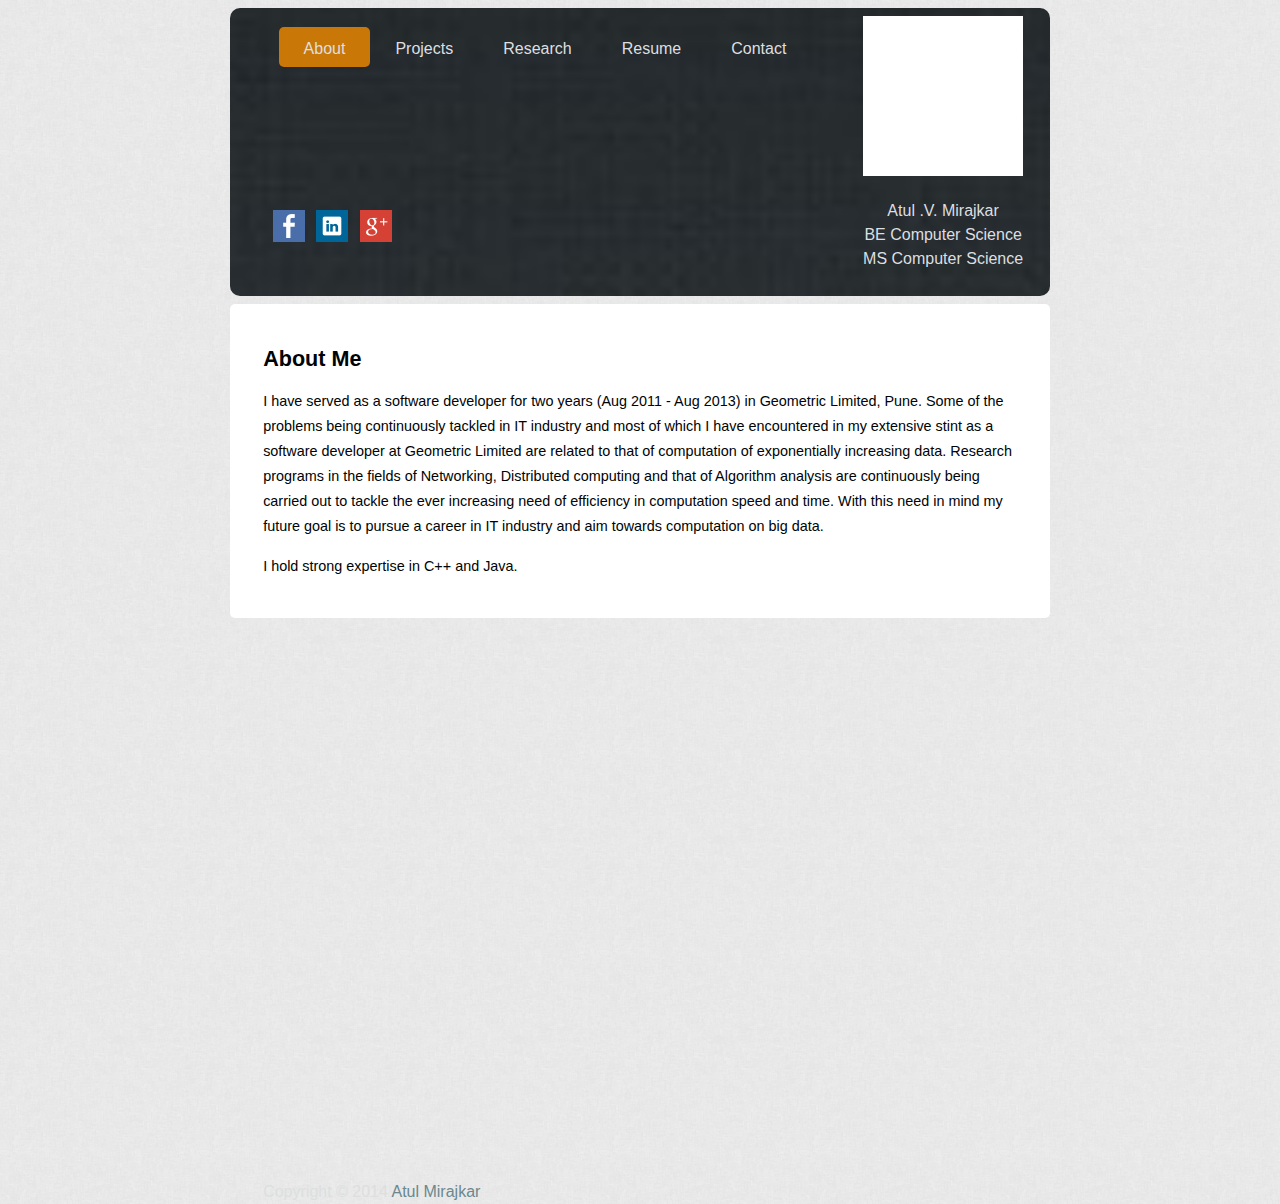
<file: pages/index.html>
<!doctype html>
<html>
  <head>
    <meta charset="utf-8">
    <title>Atul Mirajkar</title>
    <link rel="stylesheet" href="../styles/styles.css">
    <meta name="viewport" content="width=device-width,initial-scale=1">
  </head>

  <body>
    <div class="imageDiv" id="imageId">
      <div class="header" id="header">
	<header class="mainHeader">

	  <nav><ul>
	      <li><a class="activeLink" href="index.html">About</a></li>
	      <li><a href="projects.html">Projects</a></li>
	      <li><a href="research.html">Research</a></li>
	      <li><a href="resume.html">Resume</a></li>
	      <li><a href="contact.html">Contact</a></li>
	    </ul>

	  </nav>
	</header>
	<div  id="social">
	  <div class="imageLinks">
	    <a href="#"><img src="../images/facebook-icon.png" alt = "My Pic"></a>
	  </div>
          <div class="imageLinks">
	    <a href="#"><img src="../images/Linked-In-icon.png" alt = "My Pic"></a>
	  </div>
	  <div class="imageLinks">
	    <a href="#"><img src="../images/Google-plus-icon.png" alt = "My Pic"></a>
	  </div>
	  
	</div>


      </div>

      <aside class="bio" id="bio"> 
	<img src="../images/blank.png" alt = "My Pic">
	<p>Atul .V. Mirajkar<br>
	  BE Computer Science<br>
	  MS Computer Science<br>
	</p>
      </aside>
      
    </div>


    <div class="mainContent">
      <div class="content">
	<article class="actContent">
	  <header>
	    <h2>About Me</h2>
	  </header>
	  <content>
	    <p>
	               I have served as a software developer for two years (Aug 2011 - Aug 2013) in Geometric
	      Limited, Pune. Some of the problems being continuously tackled in IT industry and most of
	      which I have encountered in my extensive stint as a software developer at Geometric Limited
	      are related to that of computation of exponentially increasing data. Research programs in the
	      fields of Networking, Distributed computing and that of Algorithm analysis are continuously
	      being carried out to tackle the ever increasing need of efficiency in computation speed and
	      time. With this need in mind my future goal is to pursue a career in IT industry and aim
	      towards computation on big data.
	    </p>
	    <p>
	      I hold strong expertise in C++ and Java. 
	    </p>
	    
	  </content>
	</article>

      </div>
      
      
    </div>

    <footer class="mainFooter">
      <p>Copyright © 2014 <a href="#">Atul Mirajkar</a></p>

    </footer>



  </body>

</html>
</file>
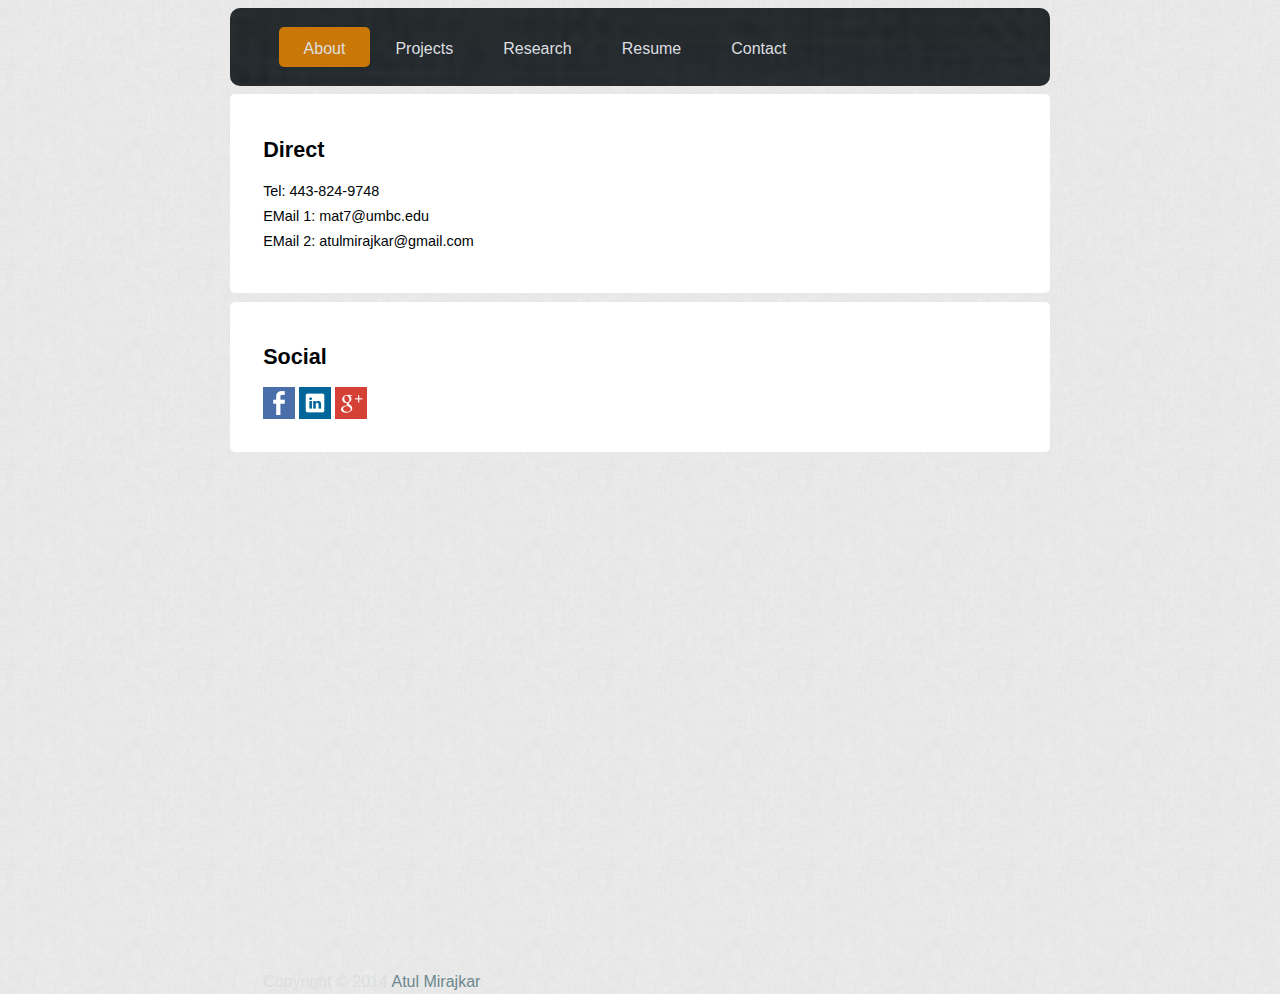
<file: pages/contact.html>
<!doctype html>
<html>
  <head>
    <meta charset="utf-8">
    <title>Atul Mirajkar</title>
    <link rel="stylesheet" href="../styles/styles.css">
    <meta name="viewport" content="width=device-width,initial-scale=1">
    
    <script src="../scripts/jquery-2.1.1.min.js"></script>
    <script language="javascript" type="text/javascript">
      $(document).ready(function () {
      $("#social").hide();
      $(".imageDiv .bio").hide();
      //$("#imageId").height("100px");
      });
    </script>
  </head>
  <body class="body">
    <div class="imageDiv" id="imageId">
      <div class="header" id="header">
	<header class="mainHeader">

	  <nav><ul>
	      <li><a class="activeLink" href="index.html">About</a></li>
	      <li><a href="projects.html">Projects</a></li>
	      <li><a href="research.html">Research</a></li>
	      <li><a href="resume.html">Resume</a></li>
	      <li><a href="contact.html">Contact</a></li>
	      
	    </ul>

	  </nav>
	</header>
	<div  id="social">
	  <a href="#"><img src="../images/facebook-icon.png" alt = "My Pic"></a>
	  <a href="#"><img src="../images/Linked-In-icon.png" alt = "My Pic"></a>
	  
	</div>

      </div>

      
      <aside class="bio" id="bio"> 
	<img src="../images/dp.jpg" alt = "My Pic">
	<p>Atul .V. Mirajkar</br>
	  BE Computer Science</br>
	  MS Computer Science</br>
	</p>
      </aside>
      
    </div>


    <div class="mainContent">
      <div class="content">
	<article class="actContent">
	  <header>
	    <h2>Direct</h2>
	  </header>
	  <content>
	    <p>
	      Tel: 443-824-9748 <br>
	      EMail 1: mat7@umbc.edu <br>
	      EMail 2: atulmirajkar@gmail.com
	    </p>
	    
	  </content>
	  
	</article>
	<article class="actContent">
	  <header>
	    <h2>Social</h2>
	  </header>
	  <content>

	    <div class="imageLinks">
	      <a href="#"><img src="../images/facebook-icon.png" alt = "My Pic"></a>
	      <a href="#"><img src="../images/Linked-In-icon.png" alt = "My Pic"></a>
	      <a href="#"><img src="../images/Google-plus-icon.png" alt = "My Pic"></a>
	    </div>
            

	    
	  </content>
	  
	</article>

      </div>
    </div>

    <footer class="mainFooter">
      <p>Copyright © 2014 <a href="#">Atul Mirajkar</a></p>

    </footer>



  </body>

</html>
</file>
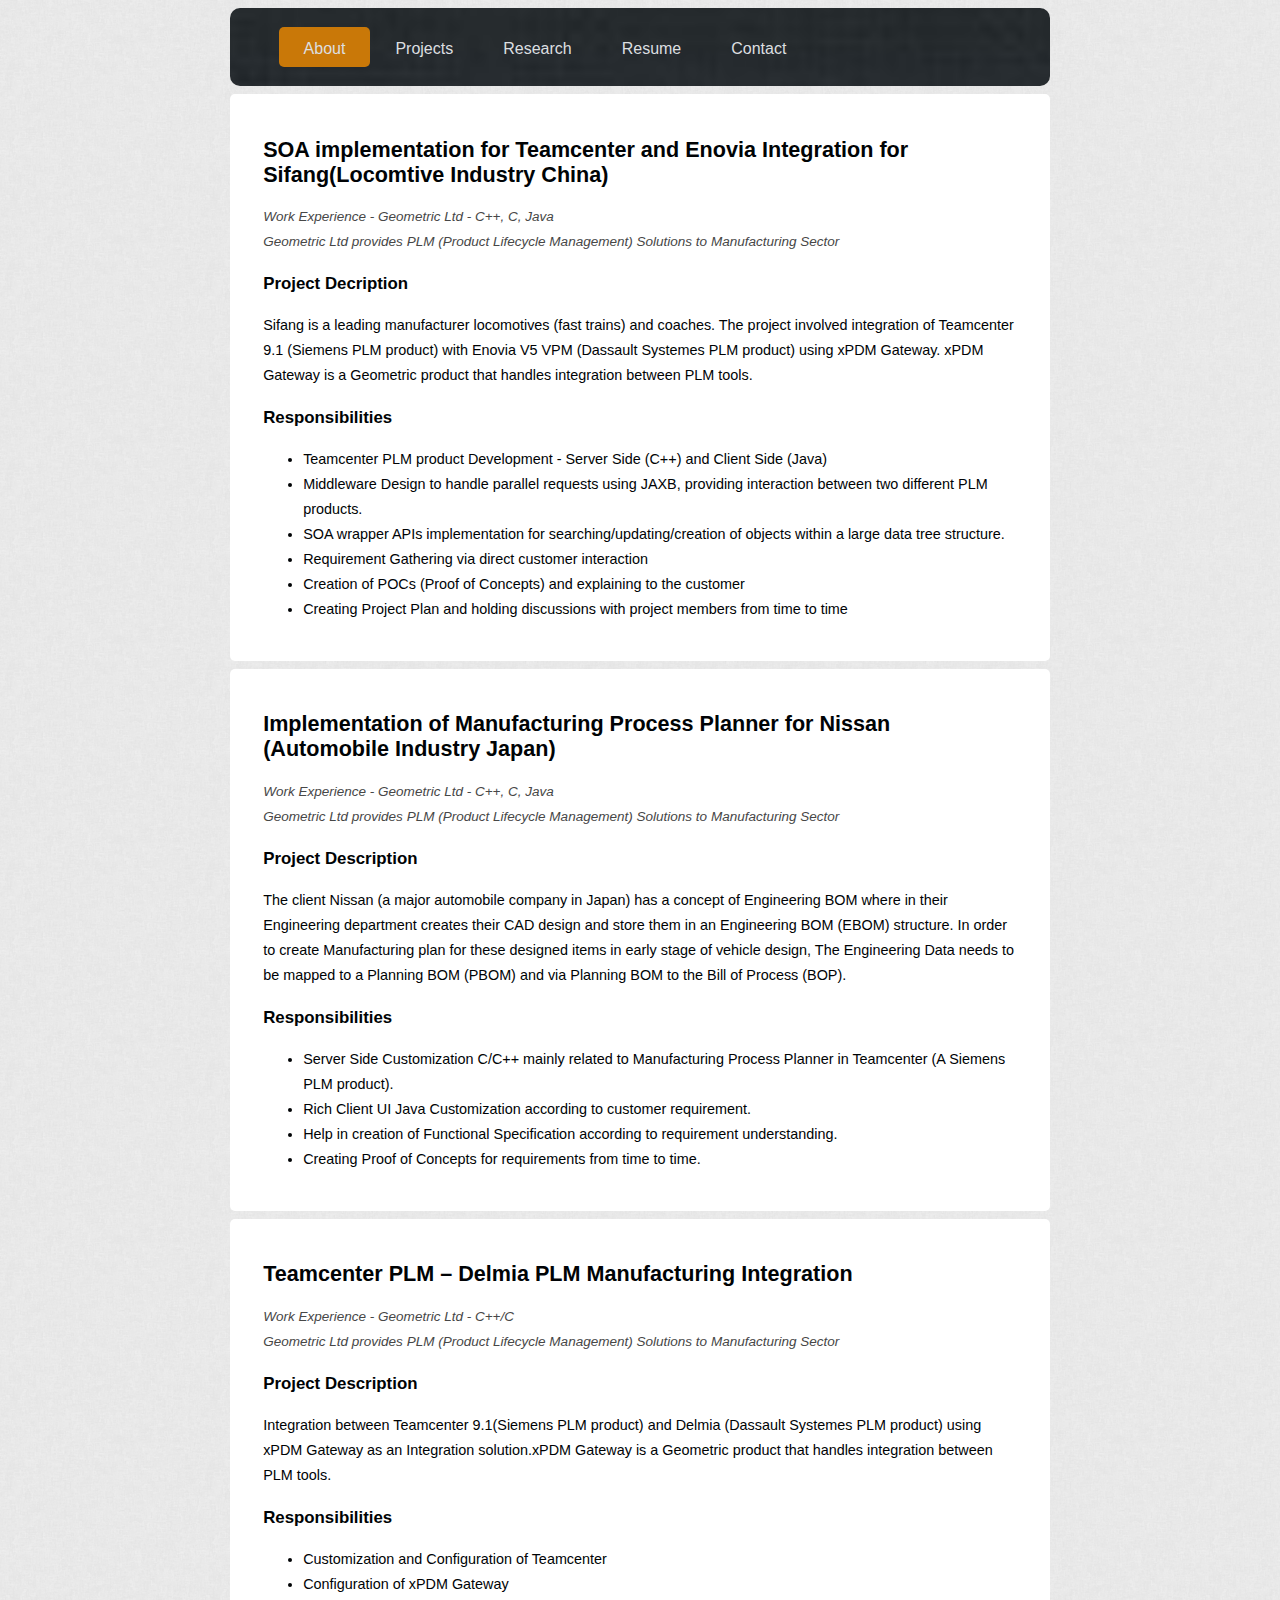
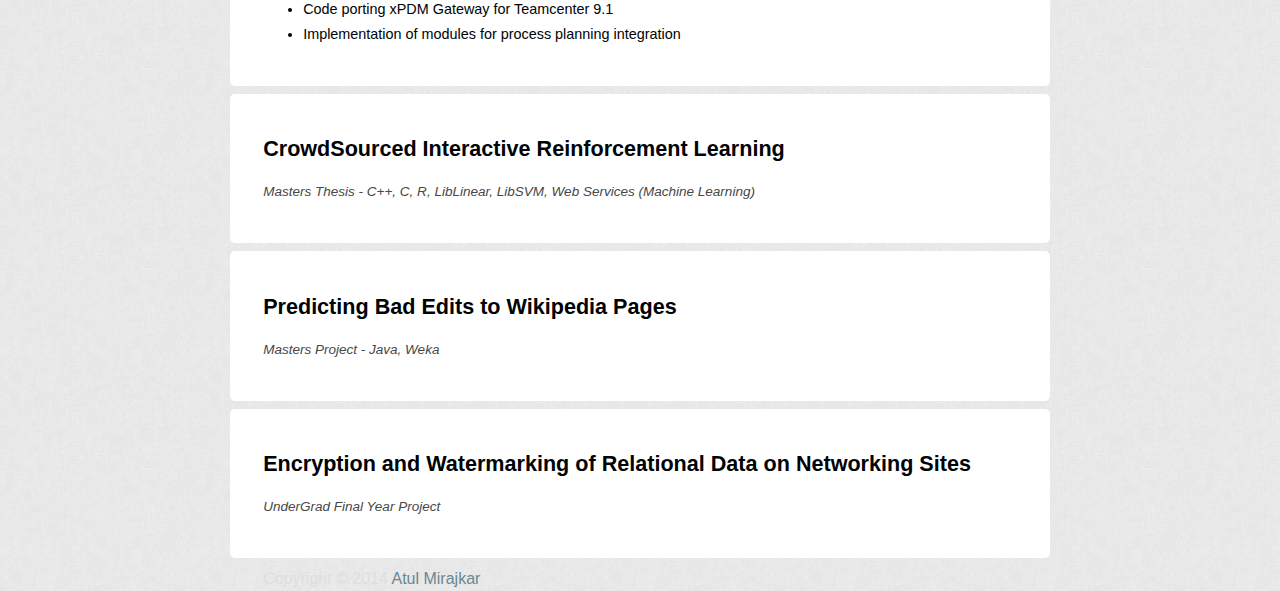
<file: pages/projects.html>
<!doctype html>
<html>
  <head>
    <meta charset="utf-8">
    <title>Atul Mirajkar</title>
    <link rel="stylesheet" href="../styles/styles.css">
    <meta name="viewport" content="width=device-width,initial-scale=1">
    
    <script src="../scripts/jquery-2.1.1.min.js"></script>
    <script language="javascript" type="text/javascript">
      $(document).ready(function () {
      $("#social").hide();
      $(".imageDiv .bio").hide();
      //$("#imageId").height("100px");
      });
    </script>
  </head>
  <body class="body">
    <div class="imageDiv" id="imageId">
      <div class="header" id="header">
	<header class="mainHeader">

	<nav><ul>
	    <li><a class="activeLink" href="index.html">About</a></li>
	      <li><a href="projects.html">Projects</a></li>
	      <li><a href="research.html">Research</a></li>
	      <li><a href="resume.html">Resume</a></li>
	      <li><a href="contact.html">Contact</a></li>
	  </ul>

	</nav>
      </header>
       <div  id="social">
	<a href="#"><img src="../images/facebook-icon.png" alt = "My Pic"></a>
	<a href="#"><img src="../images/Linked-In-icon.png" alt = "My Pic"></a>
	
      </div>

      </div>

      
      <aside class="bio" id="bio"> 
	<img src="../images/dp.jpg" alt = "My Pic">
	<p>Atul .V. Mirajkar</br>
	  BE Computer Science</br>
	  MS Computer Science</br>
	</p>
      </aside>
     
    </div>
    
<div class="mainContent">
      <div class="content">

	
	<article class="actContent">
	  <header>
	    	    <h2>SOA implementation for Teamcenter and Enovia Integration for Sifang(Locomtive Industry China)</h2>
	   
	  </header>
	  <div class="postInfo">
	    Work Experience - Geometric Ltd - C++, C, Java <br>
	    Geometric Ltd provides PLM (Product Lifecycle Management) Solutions to Manufacturing Sector
	  </div>
	  <content>

	    <p>
	      <h3>Project Decription</h3>
	      Sifang is a leading manufacturer locomotives (fast trains) and coaches. The project involved integration of Teamcenter 9.1 (Siemens PLM product) with Enovia V5 VPM (Dassault Systemes PLM product) using xPDM Gateway. xPDM Gateway is a Geometric product that handles integration between PLM tools.

	      <h3>Responsibilities</h3>
		  <ul>
		    <li>Teamcenter PLM product Development - Server Side (C++) and Client Side (Java)</li>
		    <li>Middleware Design to handle parallel requests using JAXB, providing interaction between two different PLM products.</li>
		    <li>SOA wrapper APIs implementation for searching/updating/creation of objects within a large data tree structure.</li>
		    <li>Requirement Gathering via direct customer interaction</li>
		    <li>Creation of POCs (Proof of Concepts) and explaining to the customer</li>
		    <li>Creating Project Plan and holding discussions with project members from time to time</li>
		  </ul>
	    </p>
        
		

	    
	  </content>
	  
	</article>

	<article class="actContent">
	  <header>
	    <h2>Implementation of Manufacturing Process Planner for Nissan (Automobile Industry Japan)</h2>
	  </header>
	  <div class="postInfo">
	    Work Experience - Geometric Ltd - C++, C, Java <br>
            Geometric Ltd provides PLM (Product Lifecycle Management) Solutions to Manufacturing Sector
	
	  </div>
	  <content>
	    <p>
	      <h3>Project Description</h3>
	      The client Nissan (a major automobile company in Japan) has a concept of Engineering BOM where in their Engineering department creates their CAD design and store them in an Engineering BOM (EBOM) structure. In order to create Manufacturing plan for these designed items in early stage of vehicle design, The Engineering Data needs to be mapped to a Planning BOM (PBOM) and via Planning BOM to the Bill of Process (BOP). 
	      <h3>Responsibilities</h3>
	      <ul>
		<li>Server Side Customization C/C++ mainly related to Manufacturing Process Planner in Teamcenter (A Siemens PLM product).
	      </li>
	      <li>Rich Client UI Java Customization according to customer requirement.</li>
		<li>Help in creation of Functional Specification according to requirement understanding.</li>
		<li>Creating Proof of Concepts for requirements from time to time.</li>
	    </p>
            

	    
	  </content>
	  
	</article>

	<article class="actContent">
	  <header>
	    <h2>Teamcenter PLM – Delmia PLM Manufacturing Integration</h2>
	  </header>
	  <div class="postInfo">
	    Work Experience - Geometric Ltd - C++/C <br>
            Geometric Ltd provides PLM (Product Lifecycle Management) Solutions to Manufacturing Sector

	  </div>
	  <content>
	    <p>
	      <h3>Project Description</h3>
	      Integration between Teamcenter 9.1(Siemens PLM product) and Delmia (Dassault Systemes PLM product) using xPDM Gateway as an Integration solution.xPDM Gateway is a Geometric product that handles integration between PLM tools.
	      <h3>Responsibilities</h3>
	      <ul>
		<li>Customization and Configuration of Teamcenter</li>
		<li>Configuration of xPDM Gateway</li>
		<li>Code porting xPDM Gateway for Teamcenter 9.1</li>
		<li>Implementation of modules for process planning integration</li>
	      </ul>
	    </p>
            

	    
	  </content>
	  
	</article>

	<article class="actContent">
	  <header>
	    <h2>CrowdSourced Interactive Reinforcement Learning</h2>
	  </header>
	  <div class="postInfo">
	    Masters Thesis - C++, C, R, LibLinear, LibSVM, Web Services (Machine Learning)
	  </div>
	  <content>
	    <p>
	      
	    </p>
	    
	  </content>
	  
	</article>
	<article class="actContent">
	  <header>
	    <h2>Predicting Bad Edits to Wikipedia Pages</h2>
	  </header>
	  <div class="postInfo">
	    Masters Project - Java, Weka
	  </div>
	  <content>
	    <p></p>
            

	    
	  </content>
	  
	</article>
	<article class="actContent">
	  <header>
	    <h2>Encryption and Watermarking of Relational Data on Networking Sites</h2>
	  </header>
	  <div class="postInfo">
	    UnderGrad Final Year Project
	  </div>
	  <content>
	    <p></p>
            

	    
	  </content>
	  
	</article>
	
      </div>
     
</div>

<footer class="mainFooter">
  <p>Copyright © 2014 <a href="#">Atul Mirajkar</a></p>

</footer>



  </body>

</html>
</file>
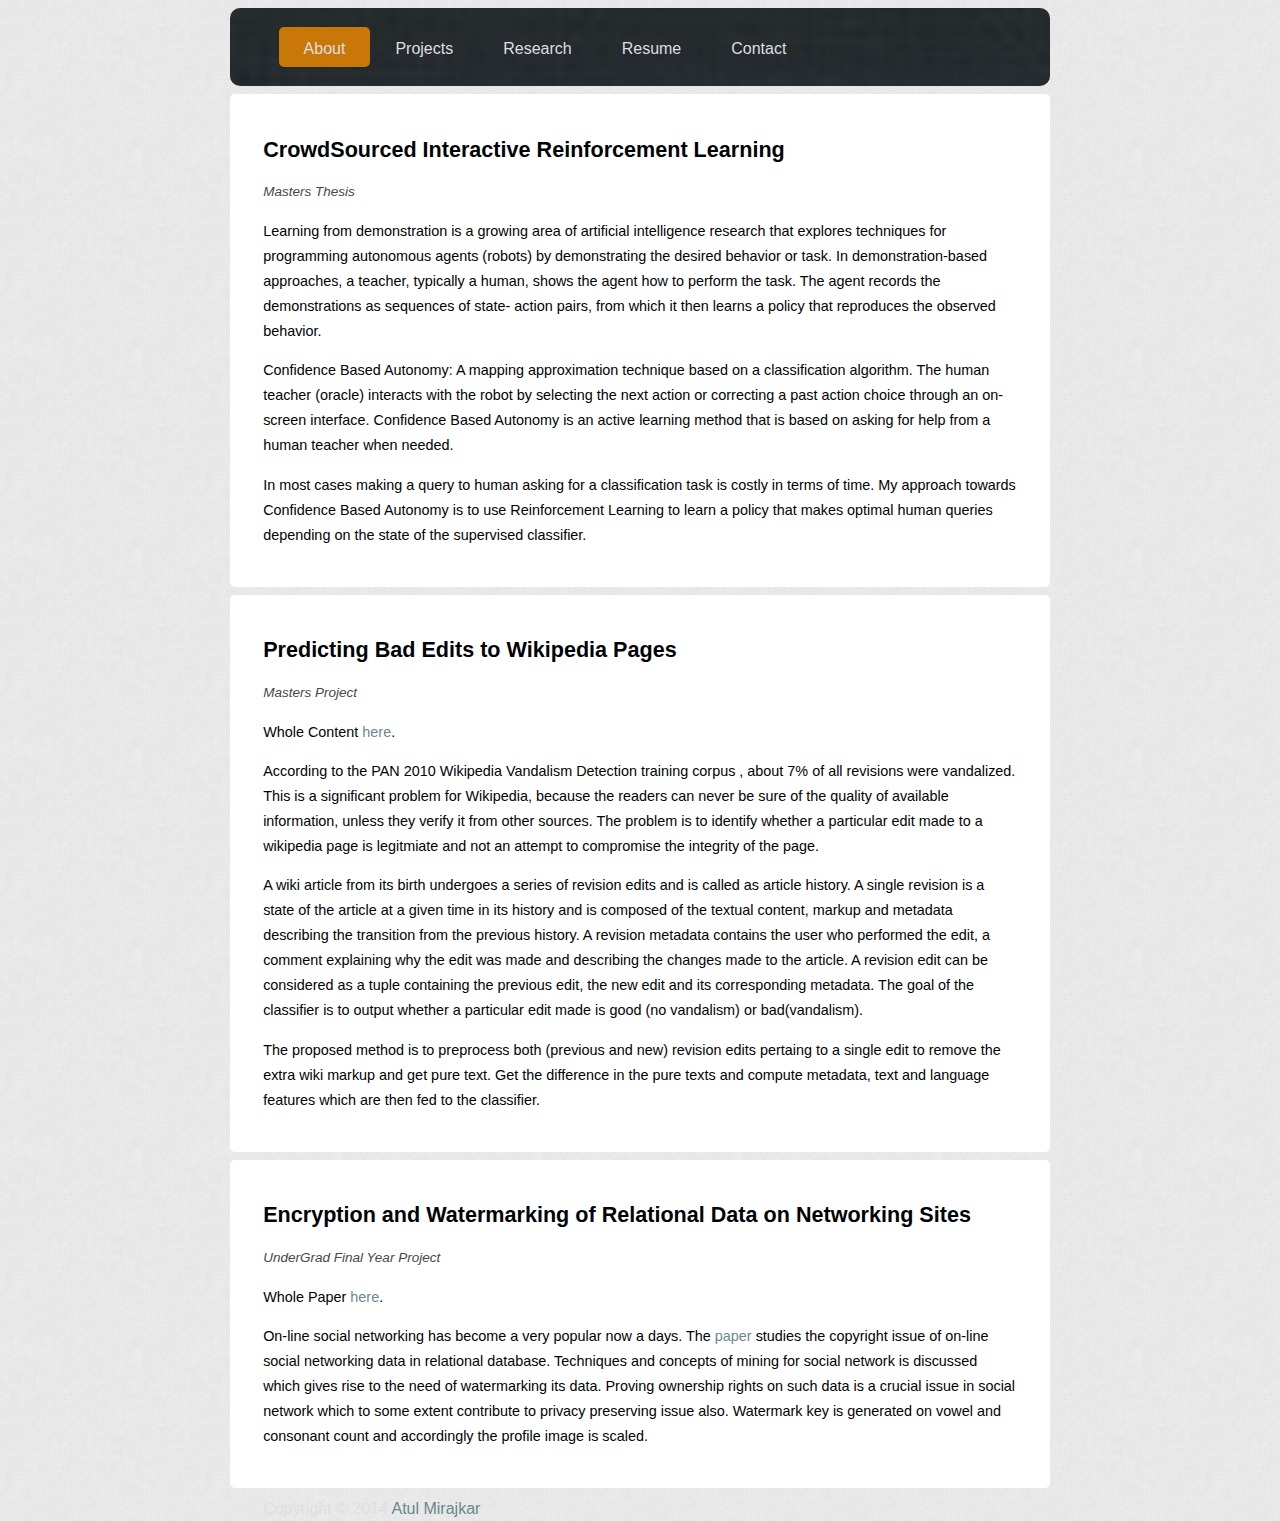
<file: pages/research.html>
<!doctype html>
<html>
  <head>
    <meta charset="utf-8">
    <title>Atul Mirajkar</title>
    <link rel="stylesheet" href="../styles/styles.css">
    <meta name="viewport" content="width=device-width,initial-scale=1">
    
    <script src="../scripts/jquery-2.1.1.min.js"></script>
    <script language="javascript" type="text/javascript">
      $(document).ready(function () {
      $("#social").hide();
      $(".imageDiv .bio").hide();
      //$("#imageId").height("100px");
      });
    </script>
  </head>
  <body class="body">
    <div class="imageDiv" id="imageId">
      <div class="header" id="header">
	<header class="mainHeader">

	  <nav><ul>
	      <li><a class="activeLink" href="index.html">About</a></li>
	      <li><a href="projects.html">Projects</a></li>
	      <li><a href="research.html">Research</a></li>
	      <li><a href="resume.html">Resume</a></li>
	      <li><a href="contact.html">Contact</a></li>
	    </ul>

	  </nav>
	</header>
	<div  id="social">
	  <a href="#"><img src="../images/facebook-icon.png" alt = "My Pic"></a>
	  <a href="#"><img src="../images/Linked-In-icon.png" alt = "My Pic"></a>
	  
	</div>

      </div>

      
      <aside class="bio" id="bio"> 
	<img src="../images/dp.jpg" alt = "My Pic">
	<p>Atul .V. Mirajkar<br>
	  BE Computer Science<br>
	  MS Computer Science<br>
	</p>
      </aside>
      
    </div>

    <div class="mainContent">
      <div class="content">
	<article class="actContent">
	  <header>
	    <h2>CrowdSourced Interactive Reinforcement Learning</h2>
	  </header>
	  <div class="postInfo">
	    Masters Thesis
	  </div>
	  <content>
	    <p>
	      Learning from demonstration
	      is a growing area of artificial intelligence research that explores
	      techniques for programming autonomous agents (robots) by demonstrating the desired behavior or
	      task. In demonstration-based approaches, a teacher, typically a human, shows the agent
	      how to perform the task. The agent records the demonstrations as sequences of state-
	      action pairs, from which it then learns a policy that reproduces the observed behavior.
	    </p>
	    <p>
	      Confidence Based Autonomy: A mapping approximation technique based on a classification algorithm. The human teacher (oracle) interacts with the robot by selecting the next action or correcting a past action choice
	      through an on-screen interface. Confidence Based Autonomy is an active learning method that is based on
	      asking for help from a human teacher when needed.
	      
	    </p>
	    <p>
	      In most cases making a query to human asking for a classification task is costly in terms of time. My approach towards Confidence Based Autonomy is to use Reinforcement Learning to learn a policy that makes optimal human queries depending on the state of the supervised classifier.  
	    </p>
	    
	    
	  </content>
      </div>
      	<article class="actContent">
	  <header>
	    <h2>Predicting Bad Edits to Wikipedia Pages</h2>
	  </header>
	  <div class="postInfo">
	    Masters Project
	  </div>
	  <content>
	    <p>
	      Whole Content <a href="../data/Predicting Bad Edits to Wiki.pdf">here</a>.
	    </p>
	    <p>
	      According to the PAN 2010 Wikipedia Vandalism Detection training corpus , about 7%
	      of all revisions were vandalized. This is a significant problem for Wikipedia, because the
	      readers can never be sure of the quality of
	      available information, unless they verify it
	      from other sources. The problem
	      is to identify whether a particular edit made
	      to a wikipedia page is legitmiate and not an
	      attempt to compromise the integrity of the
	      page.
	    </p>
	    <p>
	      A wiki article from its birth undergoes a series of revision
	      edits and is called as article history. A single revision
	      is a state of the article at a given time in its history
	      and is composed of the textual content, markup and
	      metadata describing the transition from the previous
	      history. A revision metadata contains the user who
	      performed the edit, a comment explaining why the
	      edit was made and describing the changes made to
	      the article. A revision edit can be considered as a
	      tuple containing the previous edit, the new edit and
	      its corresponding metadata. The goal of the classifier
	      is to output whether a particular edit made is good (no vandalism) or bad(vandalism).
	    </p>
	    <p>
	      The proposed method is to preprocess both (previous
	      and new) revision edits pertaing to a single edit to
	      remove the extra wiki markup and get pure text. Get
	      the difference in the pure texts and compute metadata,
	      text and language features which are then fed to the
	      classifier.
	    </p>
            

	    
	  </content>
	  
	</article>

      <article class="actContent">
	<header>
	  <h2>Encryption and Watermarking of Relational Data on Networking Sites</h2>
	</header>
	<div class="postInfo">
	  UnderGrad Final Year Project
	</div>
	<content>
	  <p>
	    Whole Paper <a href="http://www.docstoc.com/docs/79287418/Watermarking-Social-Networking-Relational-Data-using-Non-numeric-Attribute">here</a>.
	  </p>

	  <p>

	    On-line social networking has become a very popular now a days. The <a href="http://www.docstoc.com/docs/79287418/Watermarking-Social-Networking-Relational-Data-using-Non-numeric-Attribute">paper</a> studies the copyright issue of on-line social networking data in relational database. Techniques and concepts of mining for social network is discussed which gives rise to the need of watermarking its data. Proving ownership rights on such data is a crucial issue in social network which to some extent contribute to privacy preserving issue also. Watermark key is generated on vowel and consonant count and accordingly the profile image is scaled.
	  </p>

          

	  
	</content>
	
      </article>
      
    </div>

    <footer class="mainFooter">
      <p>Copyright © 2014 <a href="#">Atul Mirajkar</a></p>

    </footer>



  </body>

</html>
</file>
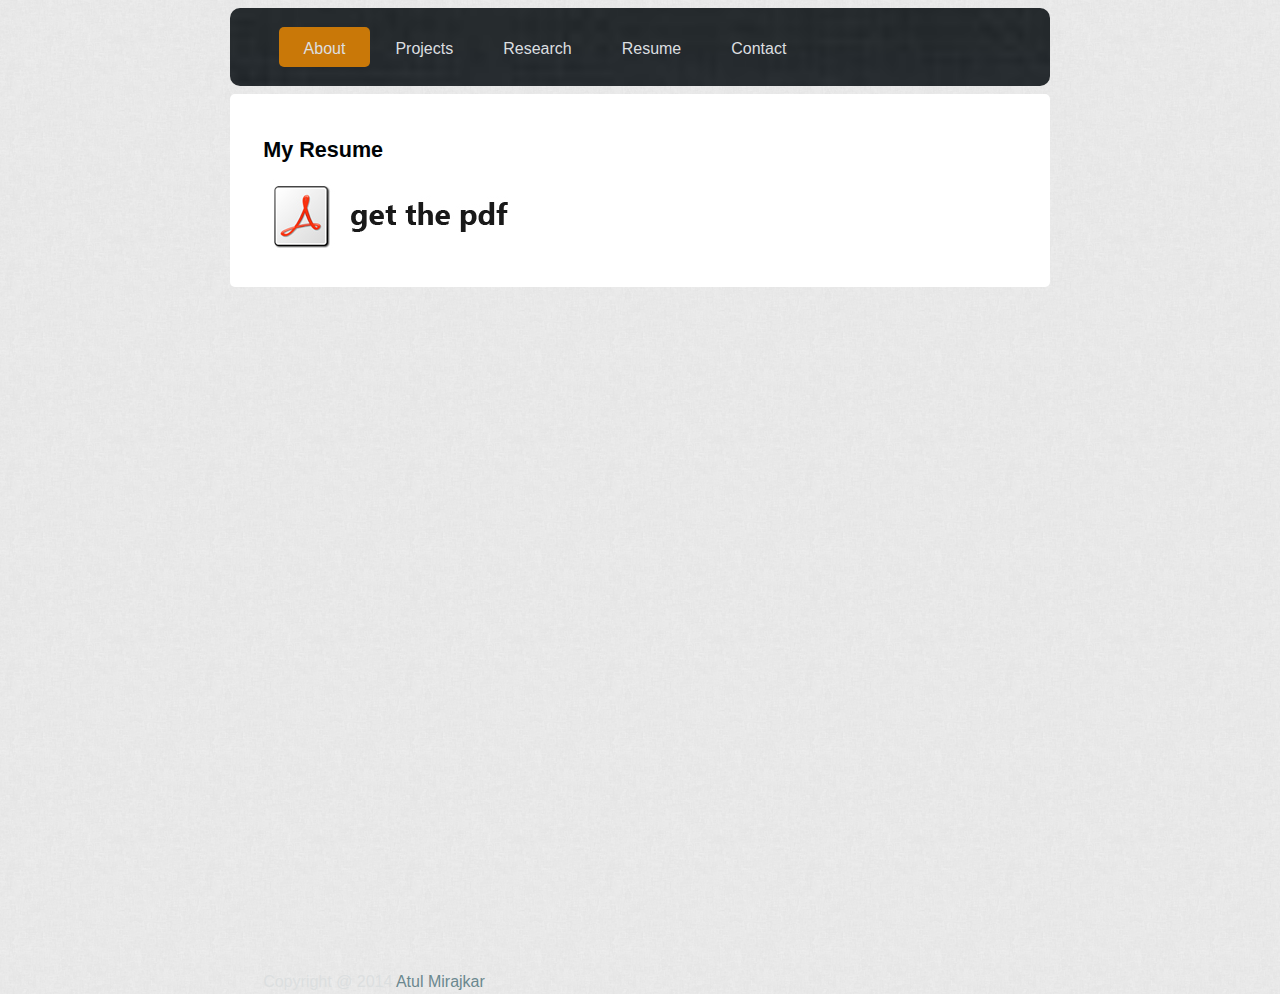
<file: pages/resume.html>
<!doctype html>
<html>
  <head>
    <meta charset="utf-8">
    <title>Atul Mirajkar</title>
    <link rel="stylesheet" href="../styles/styles.css">
    <meta name="viewport" content="width=device-width,initial-scale=1">
    
    <script src="../scripts/jquery-2.1.1.min.js"></script>
    <script language="javascript" type="text/javascript">
      $(document).ready(function () {
      $("#social").hide();
      $(".imageDiv .bio").hide();
      //$("#imageId").height("100px");
      });
    </script>
  </head>
  <body class="body">
    <div class="imageDiv" id="imageId">
      <div class="header" id="header">
	<header class="mainHeader">

	<nav><ul>
	    <li><a class="activeLink" href="index.html">About</a></li>
	      <li><a href="projects.html">Projects</a></li>
	      <li><a href="research.html">Research</a></li>
	      <li><a href="resume.html">Resume</a></li>
	      <li><a href="contact.html">Contact</a></li>
	  </ul>

	</nav>
      </header>
       <div  id="social">
	<a href="#"><img src="../images/facebook-icon.png" alt = "My Pic"></a>
	<a href="#"><img src="../images/Linked-In-icon.png" alt = "My Pic"></a>
	
      </div>

      </div>

      
      <aside class="bio" id="bio"> 
	<img src="../images/dp.jpg" alt = "My Pic">
	<p>Atul .V. Mirajkar</br>
	  BE Computer Science</br>
	  MS Computer Science</br>
	</p>
      </aside>
     
    </div>

    <div class="mainContent">
      <div class="content">
	<article class="actContent">
	  <header>
	    <h2>My Resume</h2>
	   
	  </header>
	  <content>
	     <a href="../data/Atul Vijay Mirajkar Resume.pdf"><img src="../images/resumepdf.jpg"  alt="My Resume"></a>
	  </content>
	</article>
      </div>
    </div>
    <footer class="mainFooter">
      <p>Copyright @ 2014 <a href="#">Atul Mirajkar</a></p>
    </footer>
  </body>
</html>
</file>
<file: styles/styles.css>
html{
    height: 100%;
}

body{
    background-image: url('../images/bg4.png');
    color : #000305;
    font-size: 100%;
    /* font-family: Arial,"Lucida Sans Unicode";*/
    font-family: 'Trebuchet MS', Trebuchet, 'Lucida Sans Unicode', 'Lucida Grande', 'Lucida Sans', Arial, sans-serif;
    line-height: 1.5;
    text-align: left;
    height: 100%;   
    margin: 0% 18% 0% 18%;
    width:64%;
    clear: both;
    padding:0%;
}

a{
    text-decoration: none;

}

a:link,a:visited{
    color:#6B888F;
    
}

a:hover, a:active{
    background-color: #C97808;
    color : #DCDFE0;
}


#imageId{
    background-image: url('../images/hallix.jpg');
    background-repeat: repeat;
    background-position: top center;
    background-size: contain;
    -moz-background-size: cover;
    -webkit-background-size: cover;
    -o-background-size: cover;
    /*background-size: cover;*/
    background-attachment: fixed;
    width: 100%;
    //height: 270px;
    margin: 1% 0% 1% 0%;
    border-radius: 10px;

    overflow: hidden;
    -moz-border-radius: 10px;
    -webkit-border-radius: 10px;
    

}


.imageDiv .header{
    margin: 1% 1% 1% 1%;
    float: left;
    width: 70%;
    text-align: center;
    display: inline;
    color : #DCDFE0;
    //height: 90%;
    -moz-border-radius: 5px;
    -webkit-border-radius: 5px;

}

.imageDiv .header .mainHeader{
    //height: 80%;

    
     width:100%;
}


#social{
    //height: 20%;
    width : 100%;
    //background-color: #ffffff;    
    margin: 23% 3% 1% 5%;
    float: left;
}



#social .imageLinks{
    float: left;
    margin: 0% 1%;
}

.imageDiv .bio{
    margin: 1% 1% 1% 1%;
    float: right;
    text-align: center;
    display: inline;
    color : #DCDFE0;
    //height: 90%;
    width: 24%;


    
    -moz-border-radius: 5px;
    -webkit-border-radius: 5px;
    
}
.mainHeader nav{
    border-radius: 5px;
    -moz-border-radius: 5px;
    -webkit-border-radius: 5px;
}

.mainHeader nav ul{
    
    list-styles: none;
    margin:0 auto;
    
}

.mainHeader nav ul li{
    
    margin: 2% auto;
    float: left;
    display: inline;
    
}

.mainHeader nav a:link, .mainHeader nav a:visited{
    color: #DCDFE0;
    display: inline-block;
    padding: 10px 25px;
    height: 20px; 
}

.mainHeader nav a:hover, .mainHeader nav a:active,.mainHeader nav a.activeLink,.mainHeader nav a.focus{

    background-color: #C97808;
    text-shadow:none;
}

.mainHeader nav ul li a{


    -moz-border-radius: 5px;
    -webkit-border-radius: 5px;
}


.mainContent {
    font-size: 90%;
    line-height:25px;
    border-radius: 5px;
    

    min-height: 100%;
    /* equal to footer height */
    margin-bottom: -25px; 
    -moz-border-radius: 5px;
    -webkit-border-radius: 5px;

}

.mainContent:after {
    content: "";
    display: block;
}

.mainFooter, .mainContent:after {
    /* .push must be the same height as footer */
    height: 25px; 
}

/*Just remove comment for sidebar*/
/*
  .content{
  width: 72%;
  float: left;
  }
  */

.actContent{
    background-color:#FFFFFF;
    border-radius: 5px;
    -moz-border-radius: 5px;
    -webkit-border-radius: 5px;
    padding: 3% 4%;
    margin:0% 0% 1% 0%;
}


.sidebar{
    font-size: 90%;
    width: 21%;
    background-color:#FFFFFF;
    float: left;
    border-radius: 5px;
    -moz-border-radius: 5px;
    -webkit-border-radius: 5px;
    margin:0% 0% 1% 1%;
    padding:2% 3%;
}


.mainFooter {
    background-image: url('../images/hallix.jpg');
    background-repeat: repeat;
    background-position: top center;
    background-size: contain;
    -moz-background-size: cover;
    -webkit-background-size: cover;
    -o-background-size: cover;
    
    background-attachment: fixed;
    color: #DCDFE0;
    width: 100%;
    float:left;
    
    border-radius: 5px;
    -moz-border-radius: 5px;
    -webkit-border-radius: 5px;

}

.postInfo{
    font-style:italic;
    color:#474747;
    font-size:94%
}
.mainFooter p{

    width: 92%;
    margin:0.1% auto;
}


@media only screen and (min-width: 150px) and (max-width: 1000px)
{
    .body{  
	width:90%;
	font-size:95%;
	margin: 0% 5% 0% 5%;
    }
    
    
    #imageId{
	width: 100%;
	height: 160px;
    }
    
    .imageDiv .header{
	width: 100%;
	
    }
    .imageDiv .bio{
	width: 0%;
	display: none;
    }
    
    
    .mainHeader nav ul{

	padding-left:0;
	
    }

    .mainHeader nav ul li{
	width:100%;
	margin:0 auto;
	text-align:center;
	display: block;
    }

    .mainHeader nav a:link, .mainHeader nav a:visited{
	padding: 10px 25px;
	height: 20px; 
    }
    
    .content{
	width: 100%;
	float: left;
    }

    .actContent{
	margin:0.5% 0% 1% 0%;
    }

    .postInfo{
	display:none;
    }
    
    .sidebar{
	width: 94%;
	margin:0.5% 0% 1% 0%;
	padding:2% 3%;
    }
    .mainFooter{
	width: 100%;
	margin-top:1%;

    }
    

}
</file>
